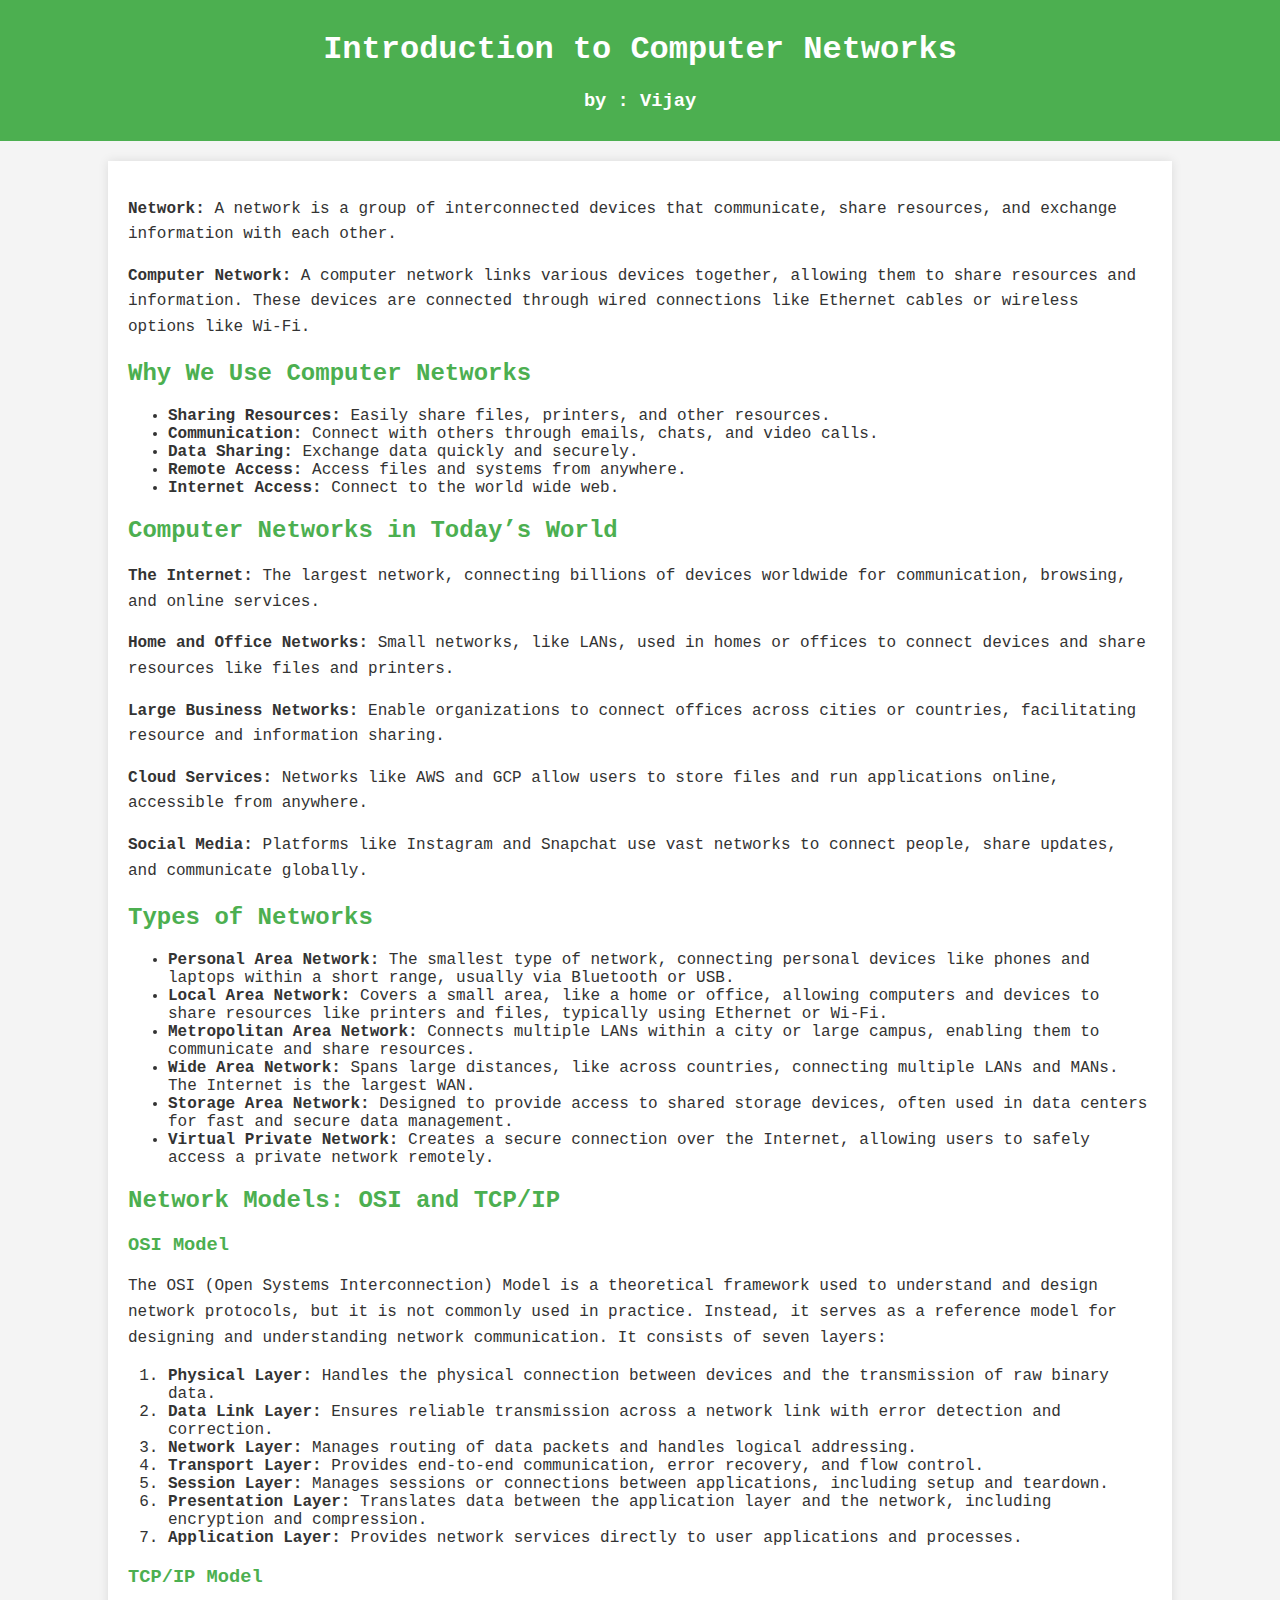
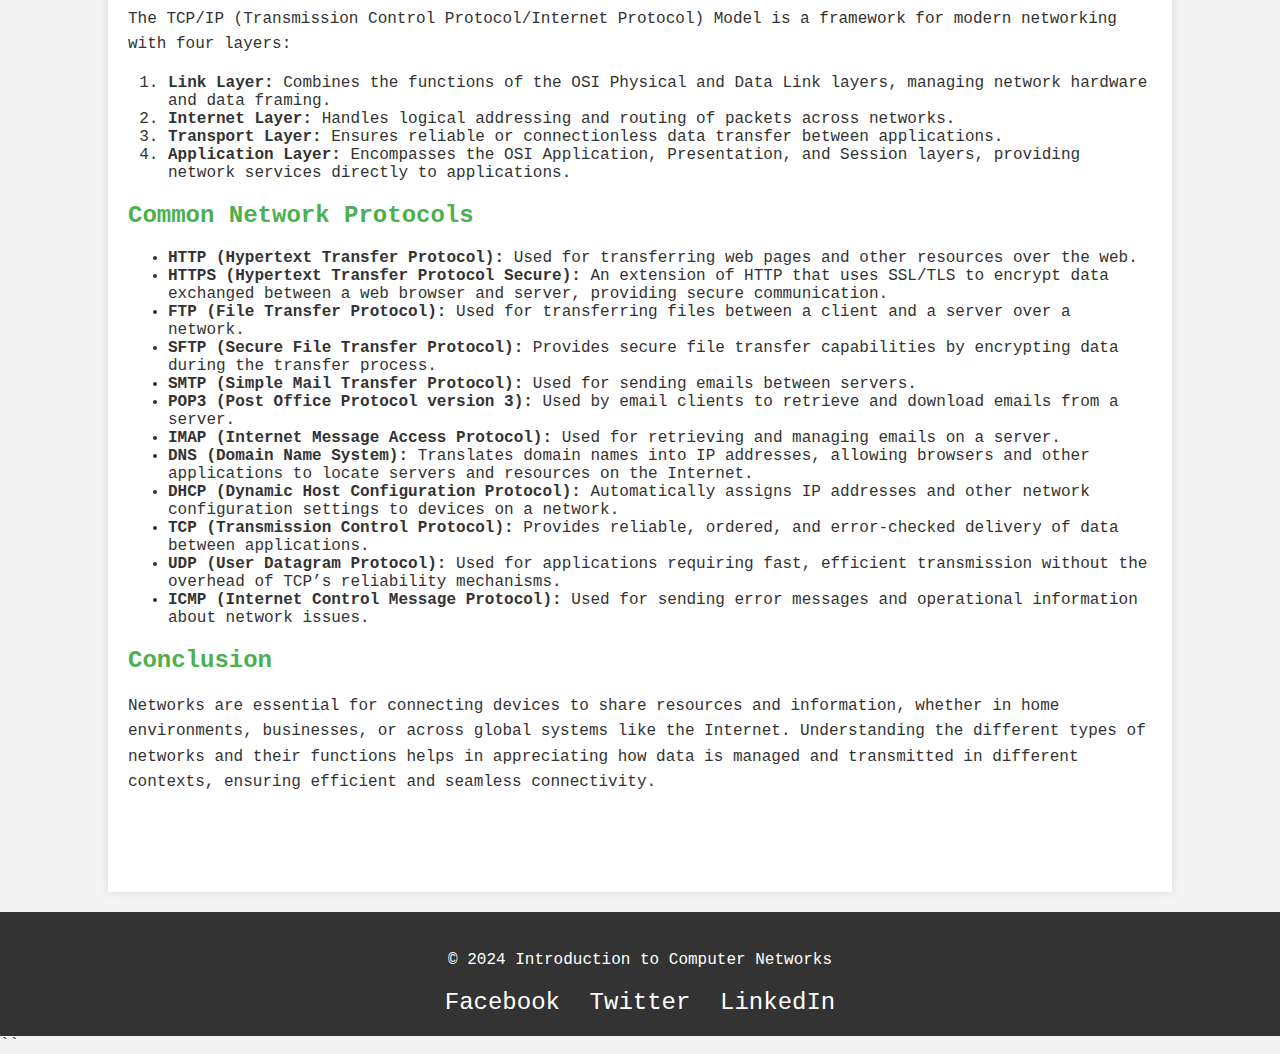
<file: computernetworksblog.html>
<!DOCTYPE html>
<html lang="en">
<head>
    <meta charset="UTF-8">
    <meta name="viewport" content="width=device-width, initial-scale=1.0">
    <title>Introduction to Computer Networks</title>
    <style>
        body {
            font-family: 'Courier New', monospace;
            background-color: #f4f4f4;
            color: #333;
            margin: 0;
            padding: 0;
        }

        .header {
            background-color: #4CAF50;
            color: white;
            padding: 10px 0;
            text-align: center;
        }

        .container {
            width: 80%;
            margin: 20px auto;
            background: white;
            padding: 20px;
            box-shadow: 0 0 10px rgba(0, 0, 0, 0.1);
            padding-bottom: 80px; /* Adding extra padding to prevent overlap */
        }

        h1, h2, h3 {
            color: #4CAF50;
        }

        p {
            line-height: 1.6;
        }

        .features, .process {
            margin: 20px 0;
        }

        .features ul, .process ol {
            margin-left: 20px;
        }

        .footer {
            text-align: center;
            padding: 20px 0;
            background: #333;
            color: white;
            margin-top: 20px;
        }

        .social-links a {
            color: white;
            margin: 0 10px;
            font-size: 1.5rem;
            text-decoration: none;
        }
    </style>
</head>
<body>
    <div class="header">
        <h1 style="color: white;">Introduction to Computer Networks</h1>
        <h3 style="color: white;">by : Vijay</h3>
    </div>
    
    <div class="container">
        <p><strong>Network:</strong> A network is a group of interconnected devices that communicate, share resources, and exchange information with each other.</p>
        <p><strong>Computer Network:</strong> A computer network links various devices together, allowing them to share resources and information. These devices are connected through wired connections like Ethernet cables or wireless options like Wi-Fi.</p>

        <h2>Why We Use Computer Networks</h2>
        <ul>
            <li><strong>Sharing Resources:</strong> Easily share files, printers, and other resources.</li>
            <li><strong>Communication:</strong> Connect with others through emails, chats, and video calls.</li>
            <li><strong>Data Sharing:</strong> Exchange data quickly and securely.</li>
            <li><strong>Remote Access:</strong> Access files and systems from anywhere.</li>
            <li><strong>Internet Access:</strong> Connect to the world wide web.</li>
        </ul>

        <h2>Computer Networks in Today’s World</h2>
        <p><strong>The Internet:</strong> The largest network, connecting billions of devices worldwide for communication, browsing, and online services.</p>
        <p><strong>Home and Office Networks:</strong> Small networks, like LANs, used in homes or offices to connect devices and share resources like files and printers.</p>
        <p><strong>Large Business Networks:</strong> Enable organizations to connect offices across cities or countries, facilitating resource and information sharing.</p>
        <p><strong>Cloud Services:</strong> Networks like AWS and GCP allow users to store files and run applications online, accessible from anywhere.</p>
        <p><strong>Social Media:</strong> Platforms like Instagram and Snapchat use vast networks to connect people, share updates, and communicate globally.</p>

        <h2>Types of Networks</h2>
        <ul>
            <li><strong>Personal Area Network:</strong> The smallest type of network, connecting personal devices like phones and laptops within a short range, usually via Bluetooth or USB.</li>
            <li><strong>Local Area Network:</strong> Covers a small area, like a home or office, allowing computers and devices to share resources like printers and files, typically using Ethernet or Wi-Fi.</li>
            <li><strong>Metropolitan Area Network:</strong> Connects multiple LANs within a city or large campus, enabling them to communicate and share resources.</li>
            <li><strong>Wide Area Network:</strong> Spans large distances, like across countries, connecting multiple LANs and MANs. The Internet is the largest WAN.</li>
            <li><strong>Storage Area Network:</strong> Designed to provide access to shared storage devices, often used in data centers for fast and secure data management.</li>
            <li><strong>Virtual Private Network:</strong> Creates a secure connection over the Internet, allowing users to safely access a private network remotely.</li>
        </ul>

        <h2>Network Models: OSI and TCP/IP</h2>
        <h3>OSI Model</h3>
        <p>The OSI (Open Systems Interconnection) Model is a theoretical framework used to understand and design network protocols, but it is not commonly used in practice. Instead, it serves as a reference model for designing and understanding network communication. It consists of seven layers:</p>
        <ol>
            <li><strong>Physical Layer:</strong> Handles the physical connection between devices and the transmission of raw binary data.</li>
            <li><strong>Data Link Layer:</strong> Ensures reliable transmission across a network link with error detection and correction.</li>
            <li><strong>Network Layer:</strong> Manages routing of data packets and handles logical addressing.</li>
            <li><strong>Transport Layer:</strong> Provides end-to-end communication, error recovery, and flow control.</li>
            <li><strong>Session Layer:</strong> Manages sessions or connections between applications, including setup and teardown.</li>
            <li><strong>Presentation Layer:</strong> Translates data between the application layer and the network, including encryption and compression.</li>
            <li><strong>Application Layer:</strong> Provides network services directly to user applications and processes.</li>
        </ol>

        <h3>TCP/IP Model</h3>
        <p>The TCP/IP (Transmission Control Protocol/Internet Protocol) Model is a framework for modern networking with four layers:</p>
        <ol>
            <li><strong>Link Layer:</strong> Combines the functions of the OSI Physical and Data Link layers, managing network hardware and data framing.</li>
            <li><strong>Internet Layer:</strong> Handles logical addressing and routing of packets across networks.</li>
            <li><strong>Transport Layer:</strong> Ensures reliable or connectionless data transfer between applications.</li>
            <li><strong>Application Layer:</strong> Encompasses the OSI Application, Presentation, and Session layers, providing network services directly to applications.</li>
        </ol>

        <h2>Common Network Protocols</h2>
        <ul>
            <li><strong>HTTP (Hypertext Transfer Protocol):</strong> Used for transferring web pages and other resources over the web.</li>
            <li><strong>HTTPS (Hypertext Transfer Protocol Secure):</strong> An extension of HTTP that uses SSL/TLS to encrypt data exchanged between a web browser and server, providing secure communication.</li>
            <li><strong>FTP (File Transfer Protocol):</strong> Used for transferring files between a client and a server over a network.</li>
            <li><strong>SFTP (Secure File Transfer Protocol):</strong> Provides secure file transfer capabilities by encrypting data during the transfer process.</li>
            <li><strong>SMTP (Simple Mail Transfer Protocol):</strong> Used for sending emails between servers.</li>
            <li><strong>POP3 (Post Office Protocol version 3):</strong> Used by email clients to retrieve and download emails from a server.</li>
            <li><strong>IMAP (Internet Message Access Protocol):</strong> Used for retrieving and managing emails on a server.</li>
            <li><strong>DNS (Domain Name System):</strong> Translates domain names into IP addresses, allowing browsers and other applications to locate servers and resources on the Internet.</li>
            <li><strong>DHCP (Dynamic Host Configuration Protocol):</strong> Automatically assigns IP addresses and other network configuration settings to devices on a network.</li>
            <li><strong>TCP (Transmission Control Protocol):</strong> Provides reliable, ordered, and error-checked delivery of data between applications.</li>
            <li><strong>UDP (User Datagram Protocol):</strong> Used for applications requiring fast, efficient transmission without the overhead of TCP’s reliability mechanisms.</li>
            <li><strong>ICMP (Internet Control Message Protocol):</strong> Used for sending error messages and operational information about network issues.</li>
        </ul>

        <h2>Conclusion</h2>
        <p>Networks are essential for connecting devices to share resources and information, whether in home environments, businesses, or across global systems like the Internet. Understanding the different types of networks and their functions helps in appreciating how data is managed and transmitted in different contexts, ensuring efficient and seamless connectivity.</p>
    </div>
    
    <div class="footer">
        <p>&copy; 2024 Introduction to Computer Networks</p>
        <div class="social-links">
            <a href="#">Facebook</a>
            <a href="#">Twitter</a>
            <a href="#">LinkedIn</a>
        </div>
    </div>
</body>
</html>
``
</file>
